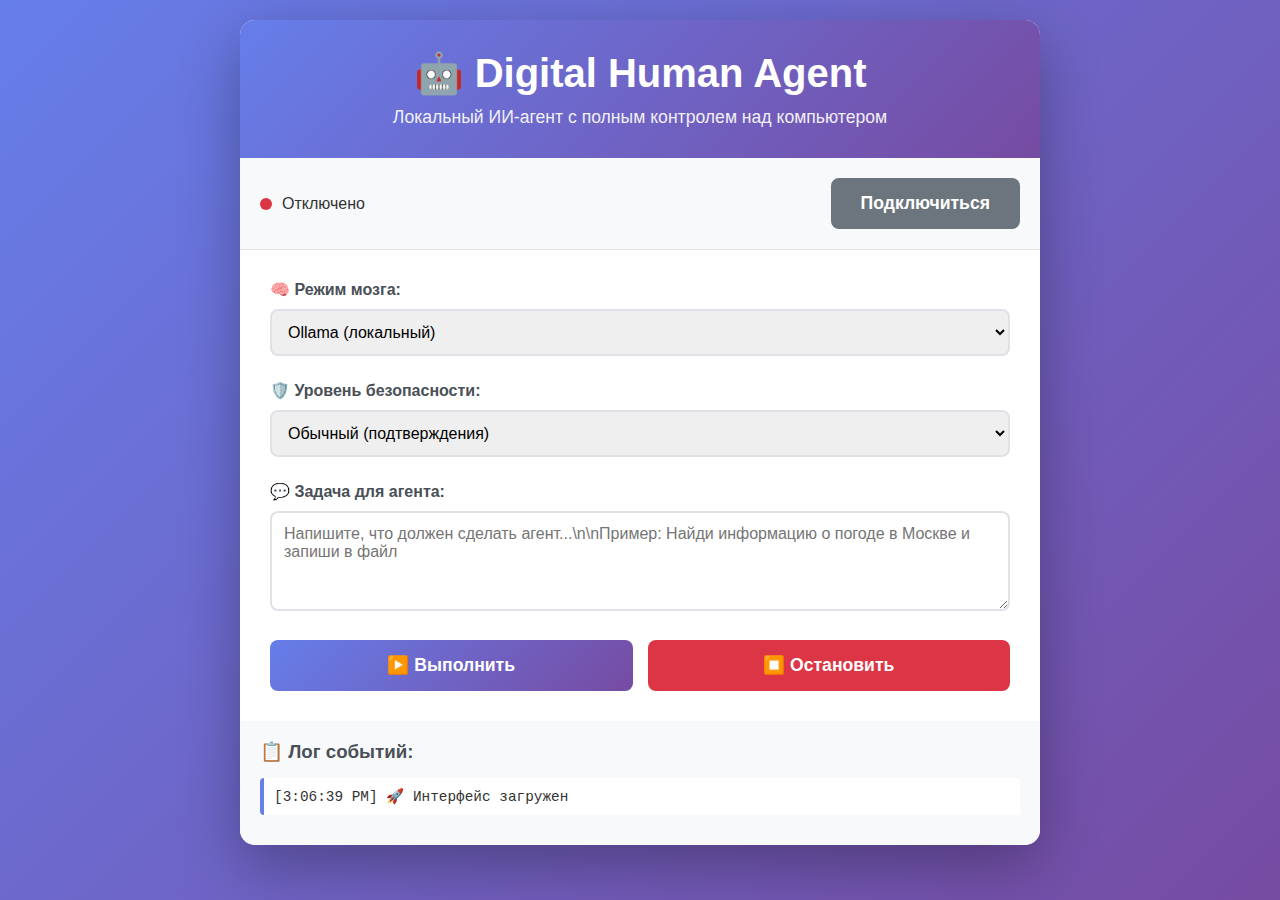
<file: index.html>
<!DOCTYPE html>
<html lang="ru">
<head>
    <meta charset="UTF-8">
    <meta name="viewport" content="width=device-width, initial-scale=1.0">
    <title>Digital Human Agent Control</title>
    <style>
        * { margin: 0; padding: 0; box-sizing: border-box; }
        body {
            font-family: 'Segoe UI', Tahoma, Geneva, Verdana, sans-serif;
            background: linear-gradient(135deg, #667eea 0%, #764ba2 100%);
            min-height: 100vh;
            padding: 20px;
            color: #333;
        }
        .container {
            max-width: 800px;
            margin: 0 auto;
            background: white;
            border-radius: 15px;
            box-shadow: 0 20px 60px rgba(0,0,0,0.3);
            overflow: hidden;
        }
        .header {
            background: linear-gradient(135deg, #667eea 0%, #764ba2 100%);
            color: white;
            padding: 30px;
            text-align: center;
        }
        .header h1 { font-size: 2.5em; margin-bottom: 10px; }
        .header p { opacity: 0.9; font-size: 1.1em; }
        .status {
            padding: 20px;
            background: #f8f9fa;
            border-bottom: 1px solid #dee2e6;
            display: flex;
            justify-content: space-between;
            align-items: center;
        }
        .status-indicator {
            display: flex;
            align-items: center;
            gap: 10px;
        }
        .status-dot {
            width: 12px;
            height: 12px;
            border-radius: 50%;
            background: #dc3545;
            animation: pulse 2s infinite;
        }
        .status-dot.connected { background: #28a745; }
        @keyframes pulse {
            0%, 100% { opacity: 1; }
            50% { opacity: 0.5; }
        }
        .controls {
            padding: 30px;
        }
        .control-group {
            margin-bottom: 25px;
        }
        .control-group label {
            display: block;
            font-weight: 600;
            margin-bottom: 10px;
            color: #495057;
        }
        .control-group select,
        .control-group input,
        .control-group textarea {
            width: 100%;
            padding: 12px;
            border: 2px solid #dee2e6;
            border-radius: 8px;
            font-size: 1em;
            transition: border-color 0.3s;
        }
        .control-group select:focus,
        .control-group input:focus,
        .control-group textarea:focus {
            outline: none;
            border-color: #667eea;
        }
        .control-group textarea {
            min-height: 100px;
            resize: vertical;
            font-family: inherit;
        }
        .button-group {
            display: grid;
            grid-template-columns: repeat(2, 1fr);
            gap: 15px;
            margin-top: 20px;
        }
        button {
            padding: 15px 30px;
            font-size: 1.1em;
            font-weight: 600;
            border: none;
            border-radius: 8px;
            cursor: pointer;
            transition: all 0.3s;
        }
        .btn-primary {
            background: linear-gradient(135deg, #667eea 0%, #764ba2 100%);
            color: white;
        }
        .btn-primary:hover { transform: translateY(-2px); box-shadow: 0 5px 15px rgba(102,126,234,0.4); }
        .btn-secondary {
            background: #6c757d;
            color: white;
        }
        .btn-secondary:hover { background: #5a6268; }
        .btn-danger {
            background: #dc3545;
            color: white;
        }
        .btn-danger:hover { background: #c82333; }
        .log {
            padding: 20px;
            background: #f8f9fa;
            max-height: 300px;
            overflow-y: auto;
        }
        .log-entry {
            padding: 10px;
            margin-bottom: 10px;
            background: white;
            border-left: 4px solid #667eea;
            border-radius: 4px;
            font-family: 'Courier New', monospace;
            font-size: 0.9em;
        }
        .log-entry.error { border-left-color: #dc3545; color: #dc3545; }
        .log-entry.success { border-left-color: #28a745; color: #28a745; }
    </style>
</head>
<body>
    <div class="container">
        <div class="header">
            <h1>🤖 Digital Human Agent</h1>
            <p>Локальный ИИ-агент с полным контролем над компьютером</p>
        </div>

        <div class="status">
            <div class="status-indicator">
                <div class="status-dot" id="statusDot"></div>
                <span id="statusText">Отключено</span>
            </div>
            <button onclick="connectWS()" class="btn-secondary" id="connectBtn">Подключиться</button>
        </div>

        <div class="controls">
            <div class="control-group">
                <label for="brainMode">🧠 Режим мозга:</label>
                <select id="brainMode">
                    <option value="ollama">Ollama (локальный)</option>
                    <option value="api">API (облачный)</option>
                    <option value="comet">Comet (гибридный)</option>
                </select>
            </div>

            <div class="control-group">
                <label for="safetyMode">🛡️ Уровень безопасности:</label>
                <select id="safetyMode">
                    <option value="normal">Обычный (подтверждения)</option>
                    <option value="fairplay">Честная игра (все разрешено)</option>
                    <option value="curious">Любопытный (эксперимент)</option>
                </select>
            </div>

            <div class="control-group">
                <label for="taskInput">💬 Задача для агента:</label>
                <textarea id="taskInput" placeholder="Напишите, что должен сделать агент...\n\nПример: Найди информацию о погоде в Москве и запиши в файл"></textarea>
            </div>

            <div class="button-group">
                <button onclick="sendTask()" class="btn-primary">▶️ Выполнить</button>
                <button onclick="stopTask()" class="btn-danger">⏹️ Остановить</button>
            </div>
        </div>

        <div class="log">
            <h3 style="margin-bottom: 15px; color: #495057;">📋 Лог событий:</h3>
            <div id="logContainer"></div>
        </div>
    </div>

    <script>
        let ws = null;

        function connectWS() {
            if (ws && ws.readyState === WebSocket.OPEN) {
                addLog('Уже подключено', 'success');
                return;
            }

            ws = new WebSocket('ws://localhost:8000');

            ws.onopen = () => {
                document.getElementById('statusDot').classList.add('connected');
                document.getElementById('statusText').textContent = 'Подключено';
                document.getElementById('connectBtn').textContent = 'Отключиться';
                document.getElementById('connectBtn').onclick = disconnectWS;
                addLog('✅ Подключено к агенту', 'success');
            };

            ws.onmessage = (event) => {
                const data = JSON.parse(event.data);
                addLog(`📨 ${data.type}: ${JSON.stringify(data)}`, 'success');
            };

            ws.onerror = (error) => {
                addLog(`❌ Ошибка: ${error}`, 'error');
            };

            ws.onclose = () => {
                document.getElementById('statusDot').classList.remove('connected');
                document.getElementById('statusText').textContent = 'Отключено';
                document.getElementById('connectBtn').textContent = 'Подключиться';
                document.getElementById('connectBtn').onclick = connectWS;
                addLog('⚠️ Соединение закрыто', 'error');
            };
        }

        function disconnectWS() {
            if (ws) {
                ws.close();
                ws = null;
            }
        }

        function sendTask() {
            if (!ws || ws.readyState !== WebSocket.OPEN) {
                addLog('❌ Сначала подключитесь к агенту', 'error');
                return;
            }

            const task = document.getElementById('taskInput').value;
            const brain = document.getElementById('brainMode').value;
            const safety = document.getElementById('safetyMode').value;

            if (!task.trim()) {
                addLog('❌ Введите задачу', 'error');
                return;
            }

            const message = {
                type: 'task',
                task: task,
                brain_mode: brain,
                safety_mode: safety
            };

            ws.send(JSON.stringify(message));
            addLog(`📤 Задача отправлена: ${task}`, 'success');
        }

        function stopTask() {
            if (!ws || ws.readyState !== WebSocket.OPEN) {
                addLog('❌ Нет активного соединения', 'error');
                return;
            }

            ws.send(JSON.stringify({ type: 'stop' }));
            addLog('⏹️ Отправлен сигнал остановки', 'success');
        }

        function addLog(message, type = '') {
            const logContainer = document.getElementById('logContainer');
            const entry = document.createElement('div');
            entry.className = `log-entry ${type}`;
            entry.textContent = `[${new Date().toLocaleTimeString()}] ${message}`;
            logContainer.insertBefore(entry, logContainer.firstChild);

            // Ограничение логов
            while (logContainer.children.length > 50) {
                logContainer.removeChild(logContainer.lastChild);
            }
        }

        // Автоподключение при загрузке
        window.addEventListener('load', () => {
            addLog('🚀 Интерфейс загружен');
        });
    </script>
</body>
</html>
</file>
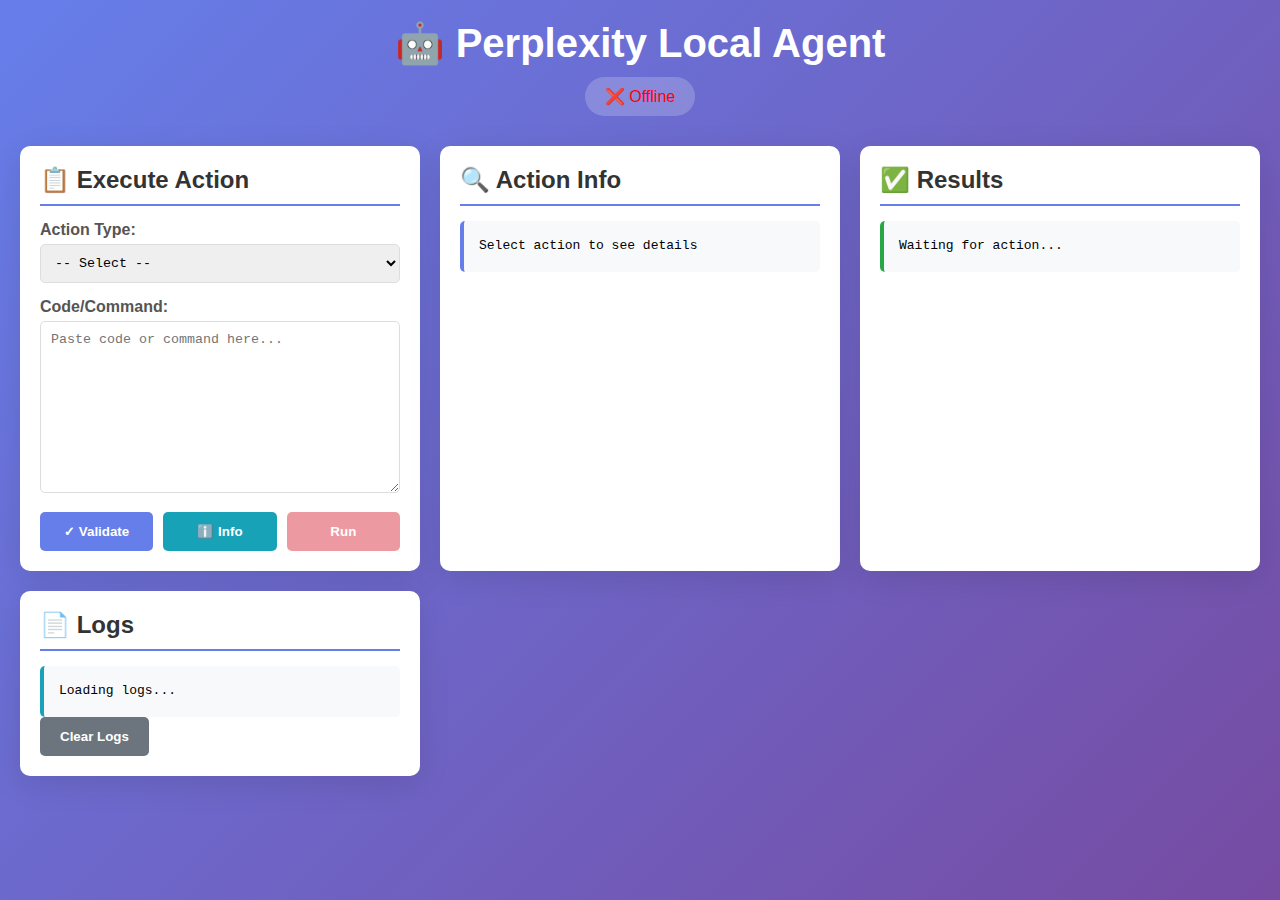
<file: frontend/index.html>
<!DOCTYPE html>
<html lang="ru">
<head>
    <meta charset="UTF-8">
    <meta name="viewport" content="width=device-width, initial-scale=1.0">
    <title>Perplexity Local Agent Control Panel</title>
    <link rel="stylesheet" href="style.css">
</head>
<body>
    <div class="container">
        <header class="header">
            <h1>🤖 Perplexity Local Agent</h1>
            <div class="status" id="status">Checking status...</div>
        </header>

        <main class="main-grid">
            <!-- Panel: New Action -->
            <section class="panel">
                <h2>📋 Execute Action</h2>
                <div class="form-group">
                    <label>Action Type:</label>
                    <select id="actionType">
                        <option value="">-- Select --</option>
                        <option value="blender_script">Blender Script (3D Models)</option>
                        <option value="python_script">Python Script</option>
                        <option value="file_operation">File Operation</option>
                        <option value="open_program">Open Program</option>
                        <option value="unity_build">Unity Build</option>
                        <option value="godot_script">Godot Script</option>
                    </select>
                </div>
                <div class="form-group">
                    <label>Code/Command:</label>
                    <textarea id="command" placeholder="Paste code or command here..." rows="10"></textarea>
                </div>
                <div class="button-group">
                    <button id="validateBtn" class="btn btn-primary">✓️ Validate</button>
                    <button id="infoBtn" class="btn btn-info">ℹ️ Info</button>
                    <button id="executeBtn" class="btn btn-danger" disabled>Run</button>
                </div>
            </section>

            <!-- Panel: Info Box -->
            <section class="panel">
                <h2>🔍 Action Info</h2>
                <div id="infoBox" class="info-box">Select action to see details</div>
            </section>

            <!-- Panel: Results -->
            <section class="panel">
                <h2>✅ Results</h2>
                <div id="resultBox" class="result-box">Waiting for action...</div>
            </section>

            <!-- Panel: Logs -->
            <section class="panel">
                <h2>📄 Logs</h2>
                <div id="logsBox" class="logs-box">
                    <p>Loading logs...</p>
                </div>
                <button id="clearLogsBtn" class="btn btn-secondary">Clear Logs</button>
            </section>
        </main>
    </div>

    <!-- Confirmation Modal -->
    <div id="confirmModal" class="modal">
        <div class="modal-content">
            <h2>⚠️ Confirm Action</h2>
            <p id="confirmText"></p>
            <div class="command-preview">
                <strong>Command:</strong>
                <pre id="commandPreview"></pre>
            </div>
            <div class="risk-warning">
                <strong>⚠️ Risks:</strong>
                <ul id="risksList"></ul>
            </div>
            <div class="modal-buttons">
                <button id="confirmYes" class="btn btn-danger">Confirm & Run</button>
                <button id="confirmNo" class="btn btn-secondary">Cancel</button>
            </div>
        </div>
    </div>

    <script src="script.js"></script>
</body>
</html>
</file>
<file: frontend/style.css>
*{margin:0;padding:0;box-sizing:border-box}body{background:linear-gradient(135deg,#667eea 0%,#764ba2 100%);font-family:Segoe UI,sans-serif;min-height:100vh;padding:20px}.container{max-width:1400px;margin:0 auto}.header{text-align:center;color:white;margin-bottom:30px}.header h1{font-size:2.5em;margin-bottom:10px}.status{display:inline-block;padding:10px 20px;background:rgba(255,255,255,0.2);border-radius:20px}.main-grid{display:grid;grid-template-columns:repeat(auto-fit,minmax(400px,1fr));gap:20px}.panel{background:white;border-radius:10px;padding:20px;box-shadow:0 8px 32px rgba(0,0,0,0.1)}.panel h2{margin-bottom:15px;color:#333;border-bottom:2px solid #667eea;padding-bottom:10px}.form-group{margin-bottom:15px}.form-group label{display:block;margin-bottom:5px;font-weight:600;color:#555}.form-group select,.form-group textarea{width:100%;padding:10px;border:1px solid #ddd;border-radius:5px;font-family:Courier New,monospace}.form-group textarea{min-height:120px;resize:vertical}.button-group{display:flex;gap:10px;flex-wrap:wrap}.btn{flex:1;padding:12px 20px;border:none;border-radius:5px;font-weight:600;cursor:pointer;transition:all 0.3s ease;min-width:100px}.btn-primary{background:#667eea;color:white}.btn-primary:hover{background:#5568d3;transform:translateY(-2px);box-shadow:0 4px 12px rgba(102,126,234,0.4)}.btn-info{background:#17a2b8;color:white}.btn-info:hover{background:#138496}.btn-danger{background:#dc3545;color:white}.btn-danger:hover:not(:disabled){background:#c82333}.btn-danger:disabled{opacity:0.5;cursor:not-allowed}.btn-secondary{background:#6c757d;color:white}.info-box,.result-box,.logs-box{background:#f8f9fa;padding:15px;border-radius:5px;border-left:4px solid #667eea;max-height:300px;overflow-y:auto;font-family:Courier New,monospace;font-size:13px;line-height:1.6}.logs-box{border-left-color:#17a2b8}.result-box{border-left-color:#28a745}.modal{display:none;position:fixed;z-index:1000;left:0;top:0;width:100%;height:100%;background-color:rgba(0,0,0,0.5)}.modal.active{display:flex;align-items:center;justify-content:center}.modal-content{background:white;padding:30px;border-radius:10px;max-width:500px;box-shadow:0 4px 20px rgba(0,0,0,0.3)}.modal-content h2{color:#dc3545;margin-bottom:15px}.command-preview{background:#f8f9fa;padding:15px;border-radius:5px;margin:15px 0;border-left:4px solid #ffc107}.command-preview pre{overflow-x:auto;margin-top:10px;font-size:12px}.risk-warning{background:#fff3cd;border:1px solid #ffc107;border-radius:5px;padding:15px;margin:15px 0}.risk-warning ul{margin-left:20px;margin-top:10px}.risk-warning li{color:#856404}.modal-buttons{display:flex;gap:10px;margin-top:20px}.modal-buttons button{flex:1}@media(max-width:768px){.main-grid{grid-template-columns:1fr}.header h1{font-size:1.8em}}
</file>
